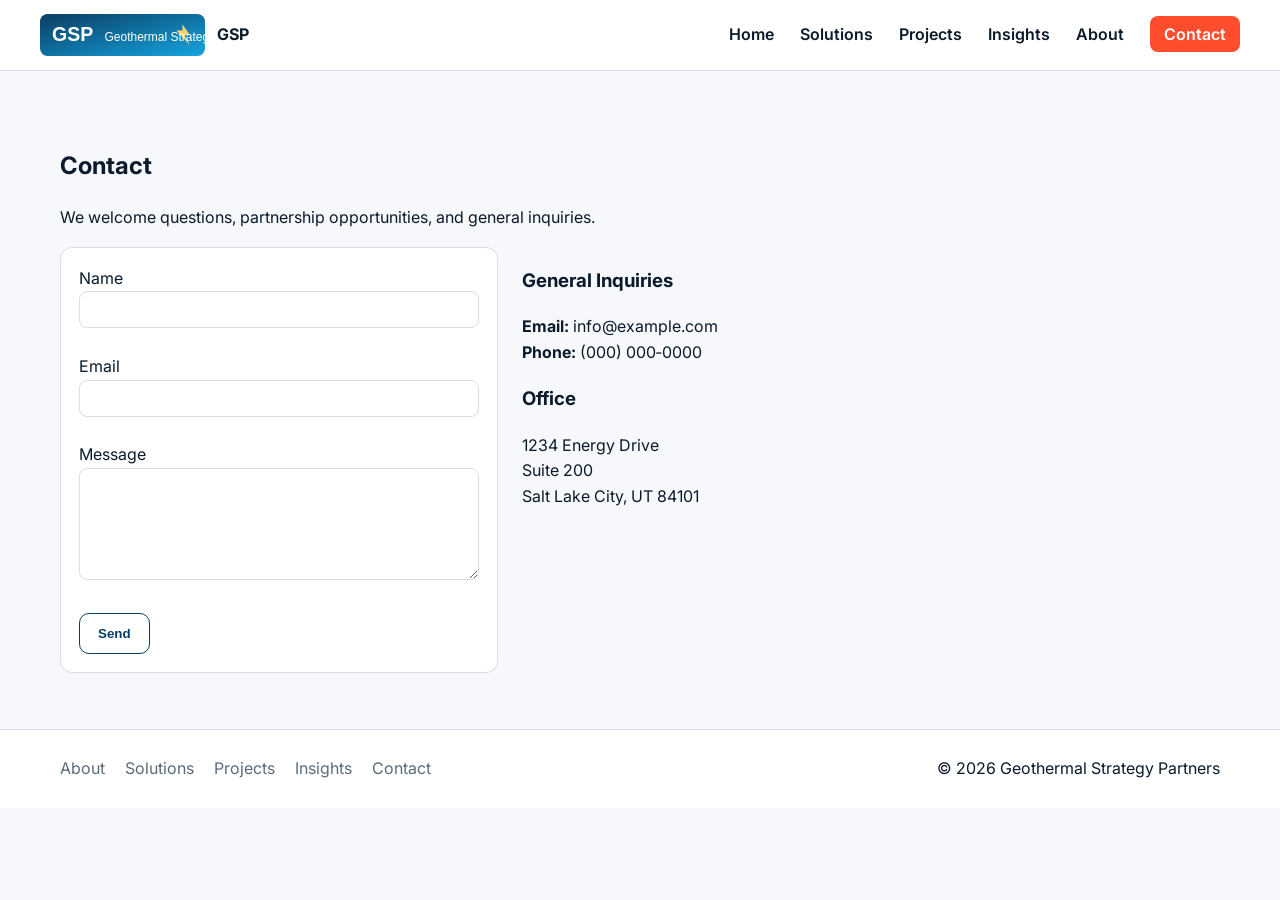
<file: contact.html>
<!DOCTYPE html>
<html lang="en">
<head>
<meta charset="UTF-8" />
<meta name="viewport" content="width=device-width, initial-scale=1.0">
<link rel="preconnect" href="https://fonts.gstatic.com" crossorigin>
<link href="https://fonts.googleapis.com/css2?family=Inter:wght@400;600;700&display=swap" rel="stylesheet">
<link rel="stylesheet" href="assets/css/main.css">
<title>Contact — Geothermal Strategy Partners</title>
</head>
<body>
<header class="site-header">
  <div class="container row">
    <a class="logo" href="index.html"><img src="assets/img/logo.svg" alt="GSP logo"><span style="font-weight:700;color:var(--ink)">GSP</span></a>
    <button class="nav-toggle" aria-label="Menu">☰</button>
    <nav class="primary" aria-label="Primary">
      <a href="index.html">Home</a>
      <a href="solutions.html">Solutions</a>
      <a href="projects.html">Projects</a>
      <a href="insights.html">Insights</a>
      <a href="about.html">About</a>
      <a href="contact.html" class="cta">Contact</a>
    </nav>
  </div>
</header>
<section class="section">
  <div class="container">
    <h1>Contact</h1>
    <p>We welcome questions, partnership opportunities, and general inquiries.</p>
    <div style="display:grid;grid-template-columns:1fr 1fr;gap:24px;max-width:900px">
      <form action="#" method="post" style="background:var(--panel);border:1px solid var(--ring);border-radius:12px;padding:18px">
        <label for="name">Name</label><br>
        <input id="name" name="name" required style="width:100%;padding:10px;border:1px solid var(--ring);border-radius:8px"><br><br>
        <label for="email">Email</label><br>
        <input id="email" name="email" type="email" required style="width:100%;padding:10px;border:1px solid var(--ring);border-radius:8px"><br><br>
        <label for="msg">Message</label><br>
        <textarea id="msg" name="message" rows="6" required style="width:100%;padding:10px;border:1px solid var(--ring);border-radius:8px"></textarea><br><br>
        <button class="btn primary" type="submit">Send</button>
      </form>
      <div>
        <h3>General Inquiries</h3>
        <p><strong>Email:</strong> info@example.com<br>
           <strong>Phone:</strong> (000) 000‑0000</p>
        <h3>Office</h3>
        <p>1234 Energy Drive<br>Suite 200<br>Salt Lake City, UT 84101</p>
      </div>
    </div>
  </div>
</section>
<footer>
  <div class="container">
    <div class="footer-nav">
      <a href="about.html">About</a>
      <a href="solutions.html">Solutions</a>
      <a href="projects.html">Projects</a>
      <a href="insights.html">Insights</a>
      <a href="contact.html">Contact</a>
    </div>
    <div>© 2026 Geothermal Strategy Partners</div>
  </div>
  <script src="assets/js/main.js"></script>
</footer>
</body>
</html>
</file>
<file: assets/css/main.css>
/* Theme */
:root{ --ink:#0b1b2b; --muted:#5a6b7b; --bg:#f6f8fb; --panel:#ffffff; --primary:#0A3D62; --accent:#FF4D2D; --ring:#d7dee7; }
*{box-sizing:border-box}
html,body{margin:0;padding:0}
body{font-family:Inter,system-ui,-apple-system,Segoe UI,Roboto,Arial,sans-serif;color:var(--ink);background:var(--bg);line-height:1.6}
a{color:var(--primary);text-decoration:none}
a:hover{color:var(--accent)}
img{max-width:100%;display:block}
.container{max-width:1200px;margin:0 auto;padding:0 20px}

/* Header */
header.site-header{position:sticky;top:0;background:#fff;border-bottom:1px solid var(--ring);z-index:50}
header .row{display:flex;align-items:center;justify-content:space-between;padding:14px 0}
.logo{display:flex;align-items:center;gap:12px}
.logo img{height:42px}
nav.primary a{margin-left:22px;font-weight:600;color:var(--ink)}
nav.primary a.cta{background:var(--accent);color:#fff;padding:8px 14px;border-radius:8px}
.nav-toggle{display:none;padding:8px 10px;border:1px solid var(--ring);border-radius:8px;background:#fff}
@media (max-width:860px){ nav.primary{display:none} nav.primary.open{display:block} header .row{flex-wrap:wrap} nav.primary a{display:block;margin:12px 0} .nav-toggle{display:block}}

/* Hero */
.hero{background:linear-gradient(180deg, rgba(10,61,98,.75), rgba(10,61,98,.35)), url('https://images.unsplash.com/photo-1500530855697-b586d89ba3ee?auto=format&fit=crop&w=1600&q=60') center/cover no-repeat;color:#fff}
.hero .container{padding:110px 20px}
.hero h1{font-size:44px;margin:0 0 10px;text-align:center}
.hero p{max-width:820px;margin:0 auto 24px;text-align:center;color:#e6eef6}
.hero .cta-row{display:flex;gap:14px;justify-content:center}
.btn{display:inline-block;padding:12px 18px;border-radius:10px;font-weight:600;border:1px solid var(--primary)}
.btn.primary{background:#fff;color:var(--primary)}
.btn.ghost{background:transparent;color:#fff;border-color:#fff}

/* Sections */
.section{padding:56px 0}
.kpis{display:grid;grid-template-columns:repeat(3,1fr);gap:20px}
.kpi{background:var(--panel);border:1px solid var(--ring);border-radius:12px;padding:20px;text-align:center}
.kpi h2{margin:0;font-size:34px;color:var(--primary)}
.cards{display:grid;grid-template-columns:repeat(3,1fr);gap:22px}
.card{background:var(--panel);border:1px solid var(--ring);border-radius:12px;overflow:hidden}
.card img{height:180px;width:100%;object-fit:cover}
.card .pad{padding:18px}
.card h3{margin:0 0 8px}
@media (max-width:980px){.cards,.kpis{grid-template-columns:repeat(2,1fr)}}
@media (max-width:640px){.cards,.kpis{grid-template-columns:1fr}}

/* Footer */
footer{border-top:1px solid var(--ring);background:#fff}
footer .container{padding:26px 20px;display:flex;justify-content:space-between;align-items:center;flex-wrap:wrap;gap:12px}
.footer-nav a{margin-right:16px;color:var(--muted)}
.footer-nav a:hover{color:var(--ink)}
</file>
